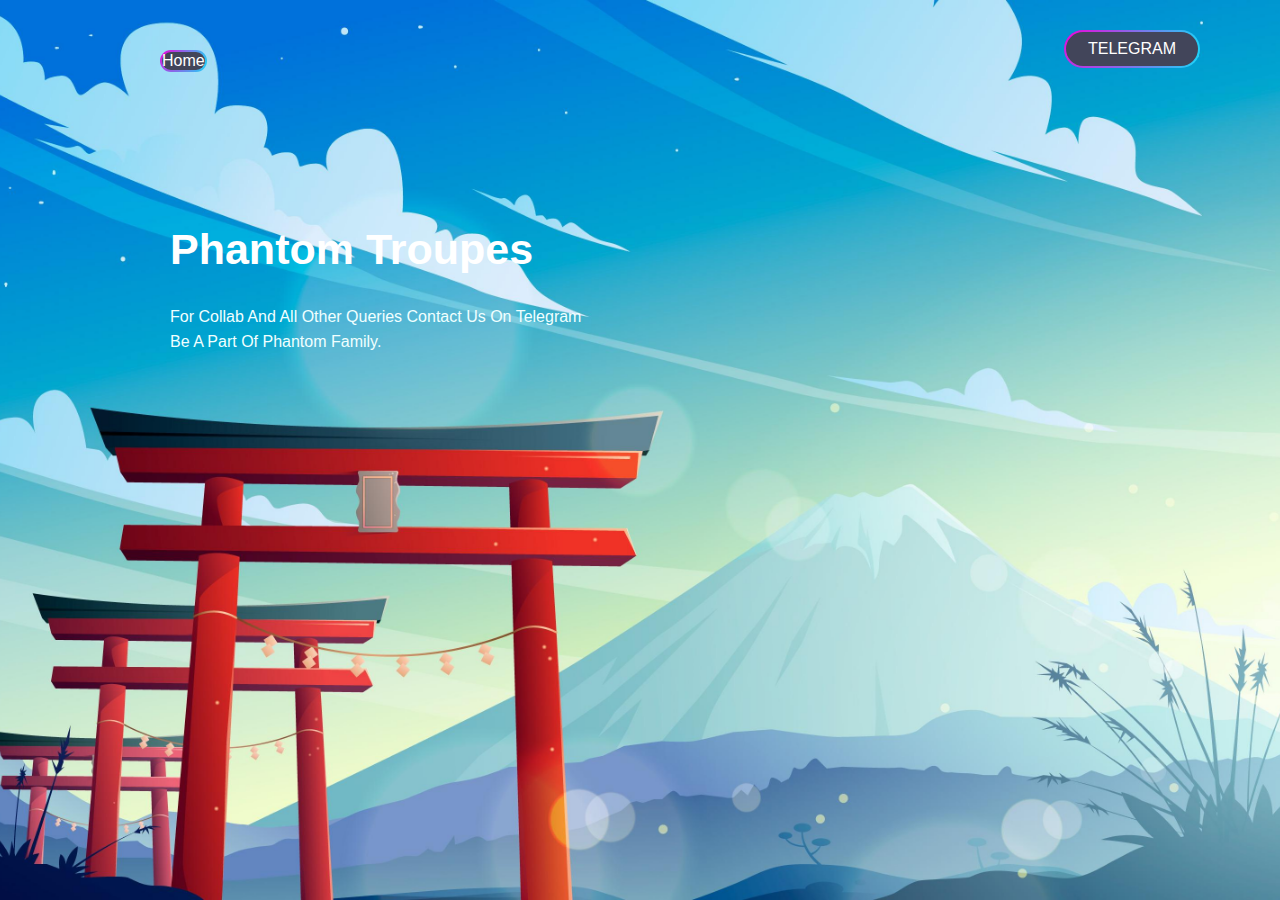
<file: index2.html>
<html>
  <head>
    <title>The Phantom Troupe Network</title>
    <link rel="stylesheet" href="styler.css" />

  </head>
  <body>
      
 
    
    <div class="Container">
      <div class="menu">
        <ul>

            <a href="https://t.me/The_Phantom_Troupe" class="telegram"><span>TELEGRAM</span></a>
          <a href="index.html" class="none13">Home</a>
        </li>
        </ul>
      </div>
    <div class="banner">
      <div class="app-text">
        <h1>Phantom Troupes</h1>
    <p>For Collab And All Other Queries Contact Us On Telegram <br> Be A Part Of Phantom Family.</p>


    </ul>  
    
    
    </div>
  </body>
</html>
</file>
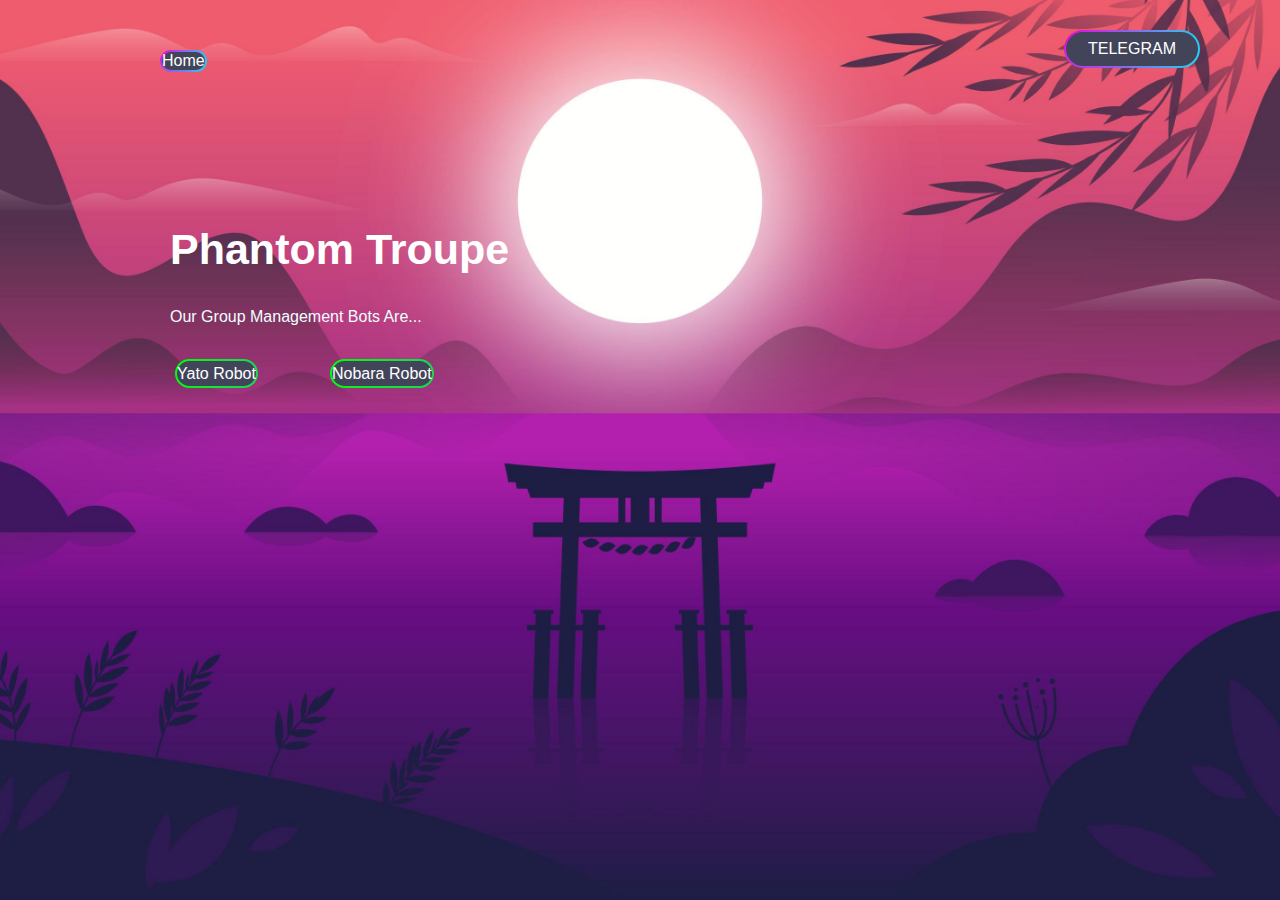
<file: index3.html>
<html>
  <head>
    <title>The Phantom Troupe Network</title>
    <link rel="stylesheet" href="stylerr.css" />

  </head>
  <body>
    <div class="Container">
      <div class="menu">
        <ul>

            <a href="https://t.me/The_Phantom_Troupe" class="telegram"><span>TELEGRAM</span></a>
            <a href="index.html" class="none14">Home</a>
        </li>
        </ul>
      </div>
    <div class="banner">
      <div class="app-text">
        <h1>Phantom Troupe</h1>
    <p>Our Group Management Bots Are...</p>
    <p><a href="https://t.me/Calamity_robot" class="hmm">Yato Robot</a></p>
    <p><a href="https://t.me/NobarasanRobot" class="kk">Nobara Robot</a></p>

    </ul>  
    
    
    </div>
  </body>
</html>
</file>
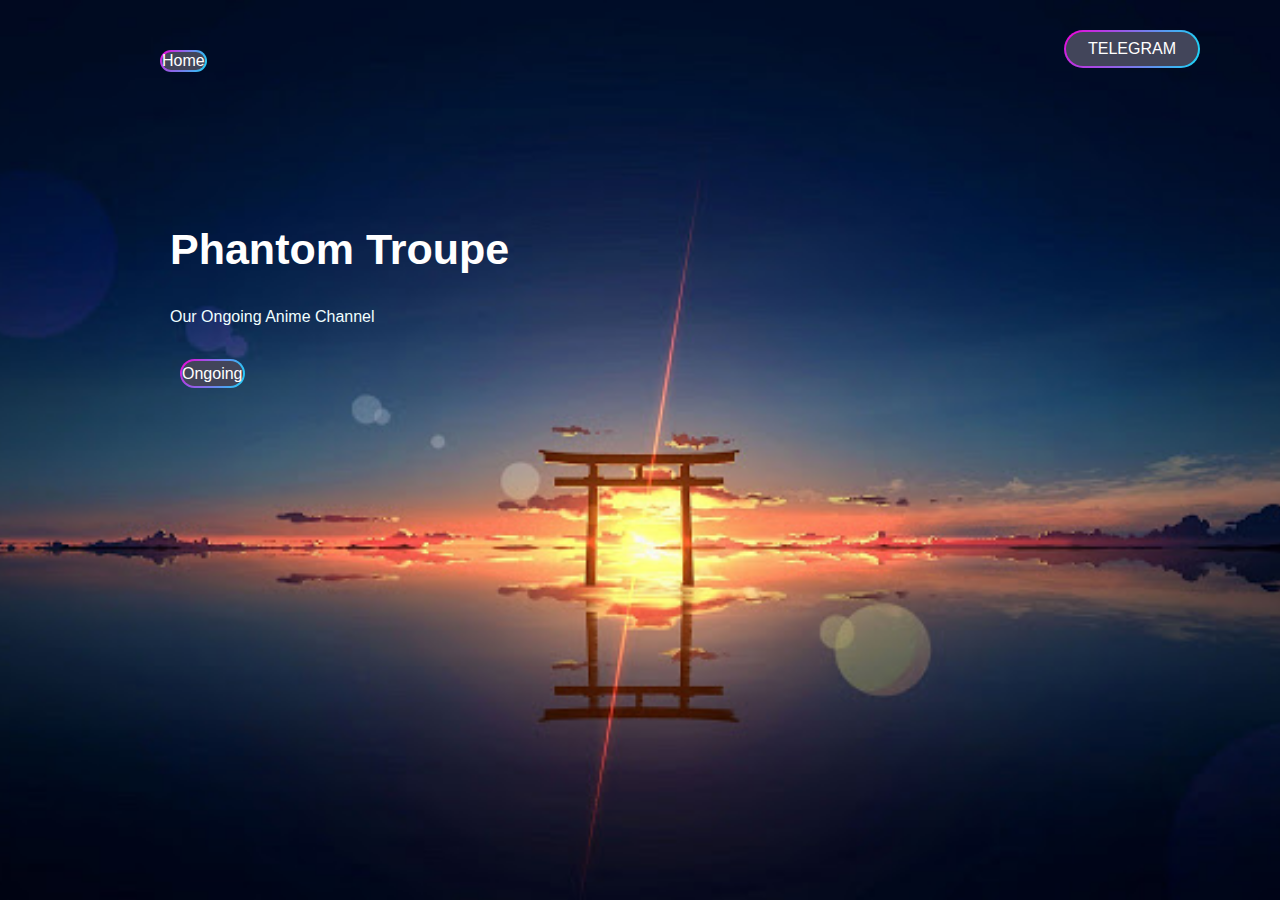
<file: ongoing.html>
<html>
  <head>
    <title>The Phantom Troupe Network</title>
    <link rel="stylesheet" href="kk.css" />

  </head>
  <body>
    <div class="Container">
      <div class="menu">
        <ul>
            <a href="index.html" class="none12">Home</a>
            <a href="https://t.me/The_Phantom_Troupe" class="telegram"><span>TELEGRAM</span></a>
          </li>
        </ul>
      </div>
    <div class="banner">
      <div class="app-text">
        <h1>Phantom Troupe</h1>
    <p>Our Ongoing Anime Channel</p>
    <p><a href="https://t.me/ongoing_phantom" class="hmm1">Ongoing</a></p>
  

    </ul>  
    
    
    </div>
  </body>
</html>
</file>
<file: styler.css>
* {
    margin: 0;
    padding: 0;
    font-family: sans-serif;
  }
  
  .Container {
    height: 100vh;
    width: 100%;
    background-image: url(4243126.jpg);
    background-position: center;
    background-size: cover;
    padding-left: 5%;
    padding-right: 5%;
    box-sizing: border-box;
    position: relative;
  }
  
  .menu ul {
    display: inline-flex;
    margin: 50px;
  }
  .menu ul li {
    list-style: none;
    margin: 0 20px;
    color: #b2b1b1;
    font-family: "Lucida Sans", "Lucida Sans Regular", "Lucida Grande",
      "Lucida Sans Unicode", Geneva, Verdana, sans-serif;
  }
  .none {
    color: #19dafa !important;
  }
  .telegram {
    top: 30px;
    right: 80px;
    position: absolute;
    text-decoration: none;
    color: #fff;
    border: 2px solid transparent;
    border-radius: 20px;
    background-image: linear-gradient(#42455a, #42455a),
      radial-gradient(circle at top left, #f200da, #19d7f8);
    background-origin: border-box;
    background-clip: content-box, border-box;
  }
  .telegram span {
    display: block;
    padding: 8px 22px;
  }
  .banner {
    width: 80%;
    height: 70%;
    top: 25%;
    left: 130px;
    position: absolute;
    color: #fff;
  }
  .app-text {
    width: 50%;
    float: left;
  }
  .app-text h1 {
    font-size: 43px;
    width: 640px;
    position: relative;
    margin-left: 40px;
  }
  .app-text p {
    width: 650px;
    font-size: 16px;
    margin: 30px 0 30px 40px;
    line-height: 25px;
    font-family: "Lucida Sans Regular", "Lucida Grande", "Lucida Sans Unicode",
      Geneva, Verdana, sans-serif;
    color: azure;
  }
  small {
    margin: auto 41px;
    cursor: pointer;
    font-size: 12px;
    color: #19dafa;
    letter-spacing: 3px;
  }
  .quick-links{
  right: 72px;
  bottom: 35px;
  position: absolute;
  
  
  
  }
  .telegramer{
  
  left: 440px;
    position: absolute;
    text-decoration: none;
    color: #fff;
    border: 2px solid transparent;
    border-radius: 20px;
    background-image: linear-gradient(#42455a, #42455a),
      radial-gradient(circle at top left, #f200da, #19d7f8);
    background-origin: border-box;
    background-clip: content-box, border-box;
  
  }
  .yoyo{
  
        left: 230px;
        position: absolute;
        text-decoration: none;
        color: #fff;
        border: 2px solid transparent;
        border-radius: 20px;
        background-image: linear-gradient(#42455a, #42455a),
          radial-gradient(circle at top left, #f200da, #19d7f8);
        background-origin: border-box;
        background-clip: content-box, border-box;
      
  
  }
  .yoyo1{
    left: 320px;
    position: absolute;
    text-decoration: none;
    color: #fff;
    border: 2px solid transparent;
    border-radius: 50px;
    background-image: linear-gradient(#42455a, #42455a),
      radial-gradient(circle at top left, #f200da, #19d7f8);
    background-origin: border-box;
    background-clip: content-box, border-box;
  
}
.none13{

    left: 160px;
    position: absolute;
    text-decoration: none;
    color: #fff;
    border: 2px solid transparent;
    border-radius: 50px;
    background-image: linear-gradient(#42455a, #42455a),
      radial-gradient(circle at top left, #f200da, #19d7f8);
    background-origin: border-box;
    background-clip: content-box, border-box;
  







}
</file>
<file: stylerr.css>
* {
    margin: 0;
    padding: 0;
    font-family: sans-serif;
  }
  
  .Container {
    height: 100vh;
    width: 100%;
    background-image: url(4315185.jpg);
    background-position: center;
    background-size: cover;
    padding-left: 5%;
    padding-right: 5%;
    box-sizing: border-box;
    position: relative;
  }
  
  .menu ul {
    display: inline-flex;
    margin: 50px;
  }
  .menu ul li {
    list-style: none;
    margin: 0 20px;
    color: #b2b1b1;
    font-family: "Lucida Sans", "Lucida Sans Regular", "Lucida Grande",
      "Lucida Sans Unicode", Geneva, Verdana, sans-serif;
  }
  .none {
    color: #19dafa !important;
  }
  .telegram {
    top: 30px;
    right: 80px;
    position: absolute;
    text-decoration: none;
    color: #fff;
    border: 2px solid transparent;
    border-radius: 20px;
    background-image: linear-gradient(#42455a, #42455a),
      radial-gradient(circle at top left, #f200da, #19d7f8);
    background-origin: border-box;
    background-clip: content-box, border-box;
  }
  .telegram span {
    display: block;
    padding: 8px 22px;
  }
  .banner {
    width: 80%;
    height: 70%;
    top: 25%;
    left: 130px;
    position: absolute;
    color: #fff;
  }
  .app-text {
    width: 50%;
    float: left;
  }
  .app-text h1 {
    font-size: 43px;
    width: 640px;
    position: relative;
    margin-left: 40px;
  }
  .app-text p {
    width: 650px;
    font-size: 16px;
    margin: 30px 0 30px 40px;
    line-height: 25px;
    font-family: "Lucida Sans Regular", "Lucida Grande", "Lucida Sans Unicode",
      Geneva, Verdana, sans-serif;
    color: azure;
  }
  small {
    margin: auto 41px;
    cursor: pointer;
    font-size: 12px;
    color: #19dafa;
    letter-spacing: 3px;
  }
  .quick-links{
  right: 72px;
  bottom: 35px;
  position: absolute;
  
  
  
  }
  .hmm{
  
  left: 45px;
    position: absolute;
    text-decoration: none;
    color: #fff;
    border: 2px solid transparent;
    border-radius: 20px;
    background-image: linear-gradient(#42455a, #42455a),
      radial-gradient(circle at top left, #00ff00, #19d758);
    background-origin: border-box;
    background-clip: content-box, border-box;
  
  }
  .kk{
  
        left: 200px;
        position: absolute;
        text-decoration: none;
        color: #fff;
        border: 2px solid transparent;
        border-radius: 20px;
        background-image: linear-gradient(#42455a, #42455a),
          radial-gradient(circle at top left, #00ff00, #19d758);
        background-origin: border-box;
        background-clip: content-box, border-box;
      
  
  }
  .yoyo1{
    left: 320px;
    position: absolute;
    text-decoration: none;
    color: #fff;
    border: 2px solid transparent;
    border-radius: 50px;
    background-image: linear-gradient(#42455a, #42455a),
      radial-gradient(circle at top left, #f200da, #19d7f8);
    background-origin: border-box;
    background-clip: content-box, border-box;
  
  
  
  
  }
  .none14{

    left: 160px;
    position: absolute;
    text-decoration: none;
    color: #fff;
    border: 2px solid transparent;
    border-radius: 50px;
    background-image: linear-gradient(#42455a, #42455a),
      radial-gradient(circle at top left, #f200da, #19d7f8);
    background-origin: border-box;
    background-clip: content-box, border-box;}
</file>
<file: kk.css>
* {
  margin: 0;
  padding: 0;
  font-family: sans-serif;
}

.Container {
  height: 100vh;
  width: 100%;
  background-image: url(unnamed.jpg);
  background-position: center;
  background-size: cover;
  padding-left: 5%;
  padding-right: 5%;
  box-sizing: border-box;
  position: relative;
}

.menu ul {
  display: inline-flex;
  margin: 50px;
}
.menu ul li {
  list-style: none;
  margin: 0 20px;
  color: #b2b1b1;
  font-family: "Lucida Sans", "Lucida Sans Regular", "Lucida Grande",
    "Lucida Sans Unicode", Geneva, Verdana, sans-serif;
}
.none {
  color: #19dafa !important;
}
.telegram {
  top: 30px;
  right: 80px;
  position: absolute;
  text-decoration: none;
  color: #fff;
  border: 2px solid transparent;
  border-radius: 20px;
  background-image: linear-gradient(#42455a, #42455a),
    radial-gradient(circle at top left, #f200da, #19d7f8);
  background-origin: border-box;
  background-clip: content-box, border-box;
}
.telegram span {
  display: block;
  padding: 8px 22px;
}
.banner {
  width: 80%;
  height: 70%;
  top: 25%;
  left: 130px;
  position: absolute;
  color: #fff;
}
.app-text {
  width: 50%;
  float: left;
}
.app-text h1 {
  font-size: 43px;
  width: 640px;
  position: relative;
  margin-left: 40px;
}
.app-text p {
  width: 650px;
  font-size: 16px;
  margin: 30px 0 30px 40px;
  line-height: 25px;
  font-family: "Lucida Sans Regular", "Lucida Grande", "Lucida Sans Unicode",
    Geneva, Verdana, sans-serif;
  color: azure;
}
small {
  margin: auto 41px;
  cursor: pointer;
  font-size: 12px;
  color: #19dafa;
  letter-spacing: 3px;
}
.quick-links {
  right: 72px;
  bottom: 35px;
  position: absolute;
}
.hmm {
  left: 45px;
  position: absolute;
  text-decoration: none;
  color: #fff;
  border: 2px solid transparent;
  border-radius: 20px;
  background-image: linear-gradient(#42455a, #42455a),
    radial-gradient(circle at top left, #00ff00, #19d758);
  background-origin: border-box;
  background-clip: content-box, border-box;
}
.kk {
  left: 200px;
  position: absolute;
  text-decoration: none;
  color: #fff;
  border: 2px solid transparent;
  border-radius: 20px;
  background-image: linear-gradient(#42455a, #42455a),
    radial-gradient(circle at top left, #00ff00, #19d758);
  background-origin: border-box;
  background-clip: content-box, border-box;
}
.hmm1 {
  left: 50px;
  position: absolute;
  text-decoration: none;
  color: #fff;
  border: 2px solid transparent;
  border-radius: 50px;
  background-image: linear-gradient(#42455a, #42455a),
    radial-gradient(circle at top left, #f200da, #19d7f8);
  background-origin: border-box;
  background-clip: content-box, border-box;
}
.none12 {
  left: 160px;
  position: absolute;
  text-decoration: none;
  color: #fff;
  border: 2px solid transparent;
  border-radius: 50px;
  background-image: linear-gradient(#42455a, #42455a),
    radial-gradient(circle at top left, #f200da, #19d7f8);
  background-origin: border-box;
  background-clip: content-box, border-box;
}
</file>
